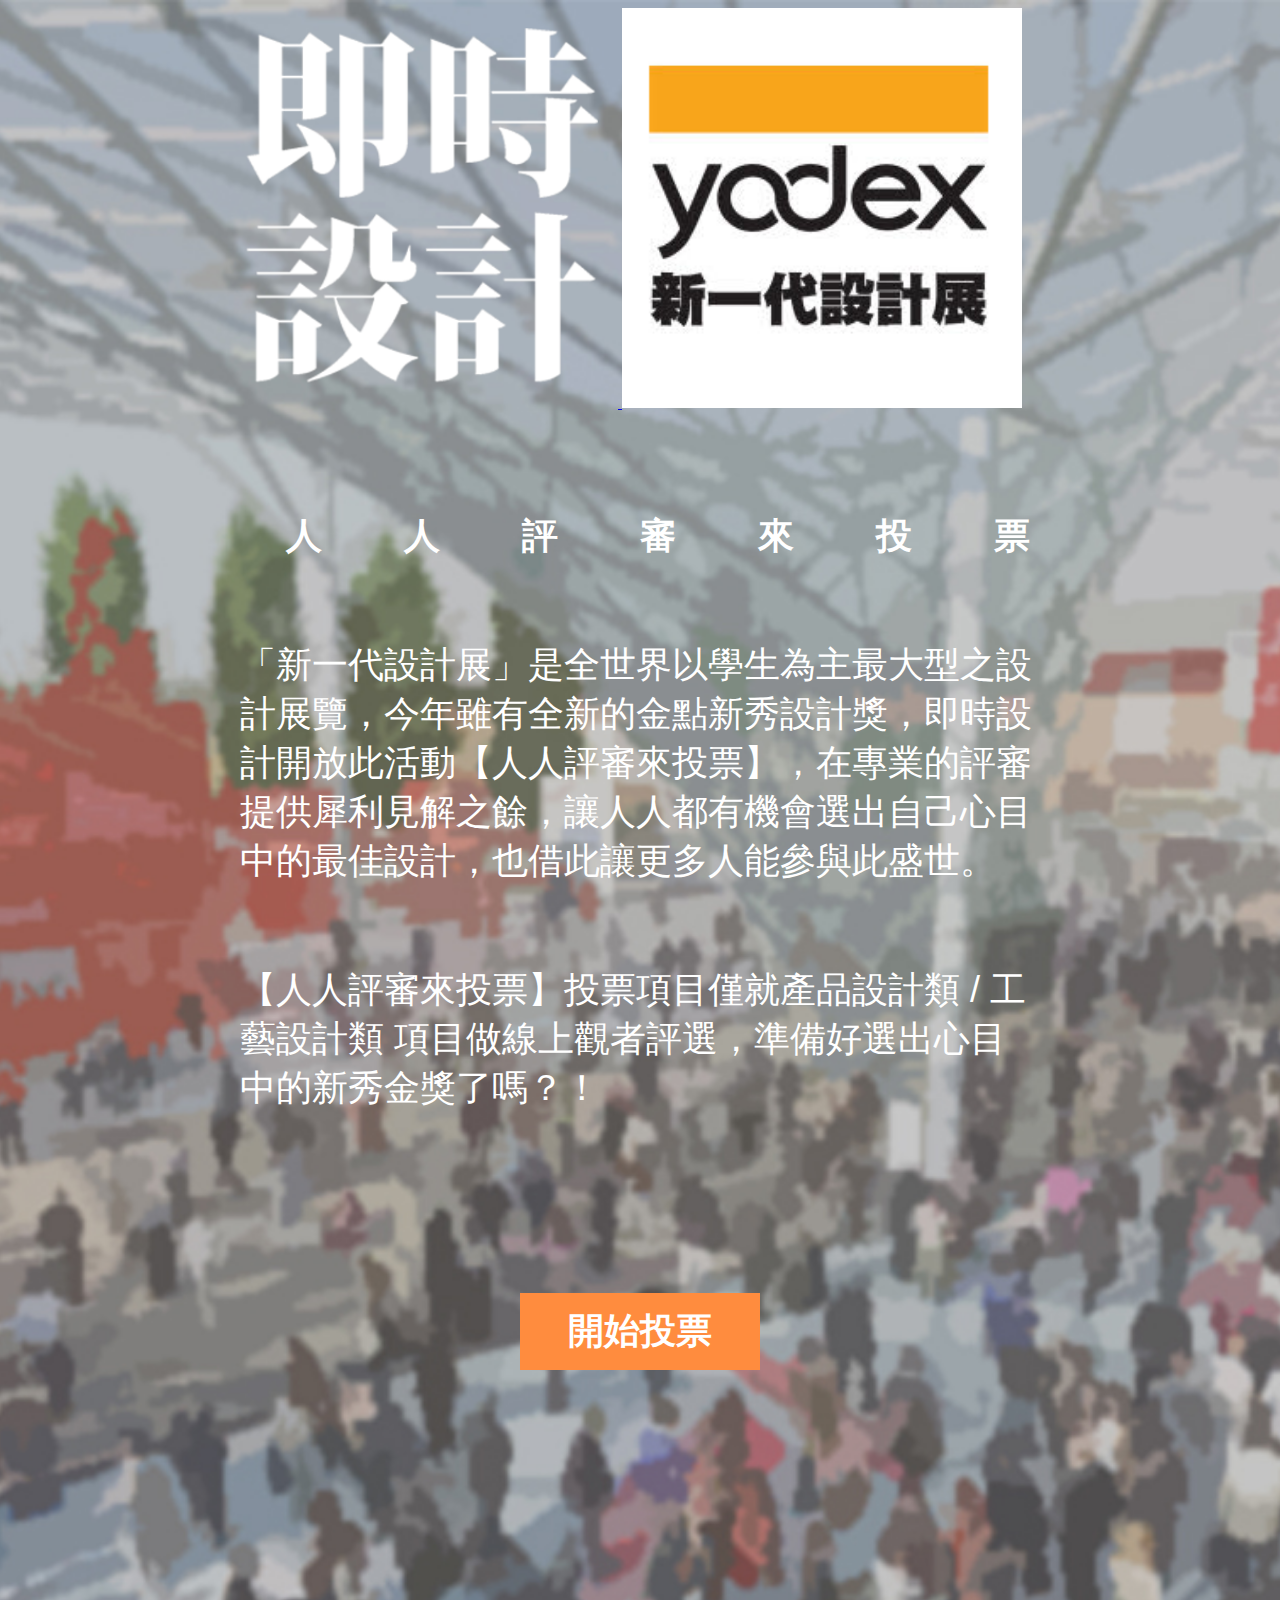
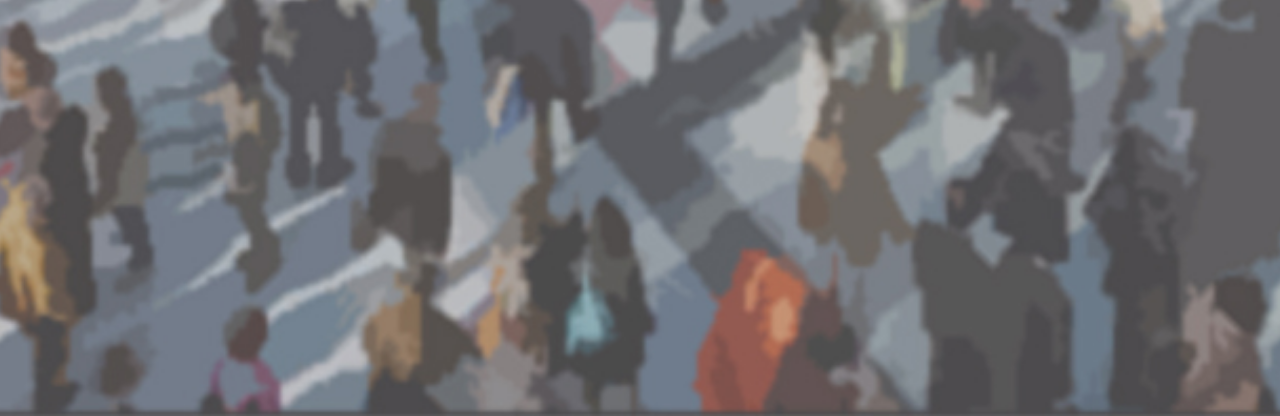
<file: index.html>
﻿<!DOCTYPE html>
<!-- 
	網頁撰寫人: ZuoSyuan Fan (Yshuan)
-->

<html>
	<head>
		<script type="text/javascript" src="js/jquery-1.11.2.min.js"></script>
		<link rel="stylesheet" href="css/jquery-ui-autocomplete.css">
		<script src="js/jquery-ui.js"></script>
	
		<link rel=stylesheet type="text/css" href="css/styles.css">
		
		
	</head>
	<body>
		<div class="centerGroup">
			<div class="logosDiv">
				<a href="https://m.facebook.com/designjit?__mref=message_bubble"> <img class="logo" src="img/leftLogo.png" /> </a>
				<a href="http://www.yodex.com.tw/"> <img class="logo" src="img/rightLogo.jpg" /> </a>
			</div>
			<div id="sloganDiv" class="sloganDiv">
				<label class="slogan" >　人人評審來投票</label>
			</div>
		
			<div id="contentDiv">
				<label class="coverText">	
				「新一代設計展」是全世界以學生為主最大型之設計展覽，今年雖有全新的金點新秀設計獎，即時設計開放此活動【人人評審來投票】，在專業的評審提供犀利見解之餘，讓人人都有機會選出自己心目中的最佳設計，也借此讓更多人能參與此盛世。
				</label>
				<label class="coverText">
					【人人評審來投票】投票項目僅就產品設計類 / 工藝設計類 項目做線上觀者評選，準備好選出心目中的新秀金獎了嗎？！
				</label>
			</div>
				
			<div id="inputTextDiv" class="inputTextDiv">
				<input type="button" class="sendButton" value="開始投票" onclick="start();"/>
			</div>
		</div>

	</body>
	
	
	<script type="text/javascript" src="js/values.js"></script>	
	
	<script type="text/javascript">
	
		/*
		<div class="inputDiv">
			<input type="text" id="University" class="inputText" value="請輸入學校及系所名稱" onfocus="this.value=''"/>
		</div>
		<div class="inputDiv">
			<input type="text" id="Work" class="inputText" value="請輸入設計作品名稱" onfocus="this.value=''"/>
		</div>
		<div class="inputDiv">
			<input type="text" id="Email" class="inputText" value="請輸入您的E-Mail信箱地址" onfocus="this.value=''"/>
		</div>
		*/
		var inputHtmlStr = "<div class=\"inputDiv\"><input type=\"text\" id=\"University\" class=\"inputText\" value=\"請輸入學校及系所名稱\" onfocus=\"this.value=''\"/></div><div class=\"inputDiv\"><input type=\"text\" id=\"Work\" class=\"inputText\" value=\"請輸入設計作品名稱\" onfocus=\"this.value=''\"/></div><div class=\"inputDiv\"><input type=\"text\" id=\"Email\" class=\"inputText\" value=\"請輸入您的E-Mail信箱地址\" onfocus=\"this.value=''\"/></div>";
		/*
		<input type="button\ class="sendButton" value="即時送出" onclick="send();"/>
		*/
		var sendBtnHtmlStr = "<input type=\"button\" class=\"sendButton\" value=\"即時送出\" onclick=\"send();\"/>";
	
		function start(){
			$("#contentDiv").html(inputHtmlStr);
			$("#inputTextDiv").html(sendBtnHtmlStr);
			
			$( "#University" ).autocomplete({
			  source: values
			});
			$( "#University" ).attr("autocomplete", "on");
		}
		
		/*
		<label class="completTip">票選成功！</label>
		*/
		var compTipHtmlStr = "<label class=\"completTip\">票選成功！</label>";
		/*
		<label class="coverText">	
			票選結果將另行公佈於即時設計網站及粉絲專頁，待結果出爐，我們也會寄信通知您票選結果！
		</label>
		<div class="linkText">
			<a href="https://m.facebook.com/designjit?__mref=message_bubble" >進入粉專</a> / <a href="http://www.yodex.com.tw/" >進入官網</a>
		</div>
		*/
		var resultCoverHtmlStr = "<label class=\"coverText\">票選結果將另行公佈於即時設計網站及粉絲專頁，待結果出爐，我們也會寄信通知您票選結果！</label><div class=\"linkText\"><a href=\"https://m.facebook.com/designjit?__mref=message_bubble\" >進入粉專</a> / <a href=\"http://www.yodex.com.tw/\" >進入官網</a></div>";
		
		function send(){
			var University = $( "#University" ).val();
			var Work = $( "#Work" ).val();
			var Email = $( "#Email" ).val();
			
			if(! (University && Work && Email) ){
				alert("請確實填寫三筆資料。")
				return;
			}
			
			var url = 	"https://docs.google.com/forms/d/1vnCtNvQiDtedELATDg-17CuoLCRhGwYp3OdMZxeTSQ4/formResponse" +
						"?entry.1733193242=" + escape(University) + 
						"&entry.1328942373=" + escape(Work) +
						"&entry.2106173070=" + escape(Email) +
						"&submit=Submit";
						
			$.getScript(url);
			
			$("#sloganDiv").html(compTipHtmlStr);
			$("#contentDiv").html(resultCoverHtmlStr);
			$("#inputTextDiv").html("");
		}
		
	</script>
</html>
</file>
<file: css/styles.css>
body {
    background: url("../img/background.jpg");
    background-size:   cover;                      
    background-repeat: no-repeat;
    background-position: center center;            /* optionally, center the image */
	height: 2000px
}

.centerGroup {
	display: block;
	text-align: center;
}

.logo{
	height: 400px;
	width: 400px;
    display: inline-block;
}

.logosDiv{
    display: inline-block;
    margin: 0 40px 0 0;
}

.slogan{
    font-family: 'Helvetica Neue', Helvetica, 'ヒラギノ角ゴ Pro W3', 'Hiragino Kaku Gothic Pro', メイリオ, Meiryo, 'ＭＳ Ｐゴシック', arial, sans-serif;
    font-size: 36px;
    font-style: normal;
    font-variant: normal;
    font-weight: 600;
	letter-spacing: 82px;
    color: #ffffff;
}

.completTip{
    font-family: 'Helvetica Neue', Helvetica, 'ヒラギノ角ゴ Pro W3', 'Hiragino Kaku Gothic Pro', メイリオ, Meiryo, 'ＭＳ Ｐゴシック', arial, sans-serif;
    font-size: 72px;
    font-style: normal;
    font-variant: normal;
    font-weight: 600;
	letter-spacing: 24px;
    color: #ffffff;
}

.sloganDiv{
	padding-top: 100px;
	padding-bottom: 30px;

}

.coverText{
    font-family: 'Helvetica Neue', Helvetica, 'ヒラギノ角ゴ Pro W3', 'Hiragino Kaku Gothic Pro', メイリオ, Meiryo, 'ＭＳ Ｐゴシック', arial, sans-serif;
    font-size: 36px;
    font-style: normal;
    font-variant: normal;
    color: #ffffff;
	padding-top: 50px;
	padding-bottom: 30px;
	display: block; 
	width: 800px;
    margin-left: auto;
    margin-right: auto;
	text-align: left;

}

.inputDiv{
	padding-top: 80px;
}


.inputTextDiv{
	padding-top: 150px;
}

.inputText {
	border-width: 0;
    background: #a0a0a0;
    color: #ffffff;
    padding: 6px 55px 6px 75px;
    font-family: 'Helvetica Neue', Helvetica, 'ヒラギノ角ゴ Pro W3', 'Hiragino Kaku Gothic Pro', メイリオ, Meiryo, 'ＭＳ Ｐゴシック', arial, sans-serif;
    font-size: 28px;
    font-style: normal;
    font-variant: normal;
}

.inputText:focus {
    background: #DFE9EC;
    color: #414848;
    box-shadow: inset 0 1px 2px rgba(0, 0, 0, 0.25);
    -moz-box-shadow: inset 0 1px 2px rgba(0, 0, 0, 0.25);
    -webkit-box-shadow: inset 0 1px 2px rgba(0, 0, 0, 0.25);
}

.inputText:hover {
    background: #DFE9EC;
    color: #414848;
}


.sendButton {
	border-width: 0;
	background-color:#ff8c3e;
	display:inline-block;
	cursor:pointer;
	color:#ffffff;
	font-family:arial;
	font-size: 36px;
	font-weight:bold;
	padding: 14px 48px;
	text-decoration:none;
	-webkit-appearance: none;
}

.sendButton:active {
	position:relative;
	top:1px;
}

.linkText{
    font-family: 'Helvetica Neue', Helvetica, 'ヒラギノ角ゴ Pro W3', 'Hiragino Kaku Gothic Pro', メイリオ, Meiryo, 'ＭＳ Ｐゴシック', arial, sans-serif;
    font-size: 36px;
    font-style: normal;
    font-variant: normal;
    color: #ffffff;
	padding-top: 100px;
	padding-bottom: 30px;
	display: inline-block; 
	width: 100%;
    margin-left: auto;
    margin-right: auto;
	text-align: center;
}
.linkText a{
    color: #ffffff;
}

@media screen and (min-width: 800px) {

}

@media screen and (max-width: 800px) {  

	
}
</file>
